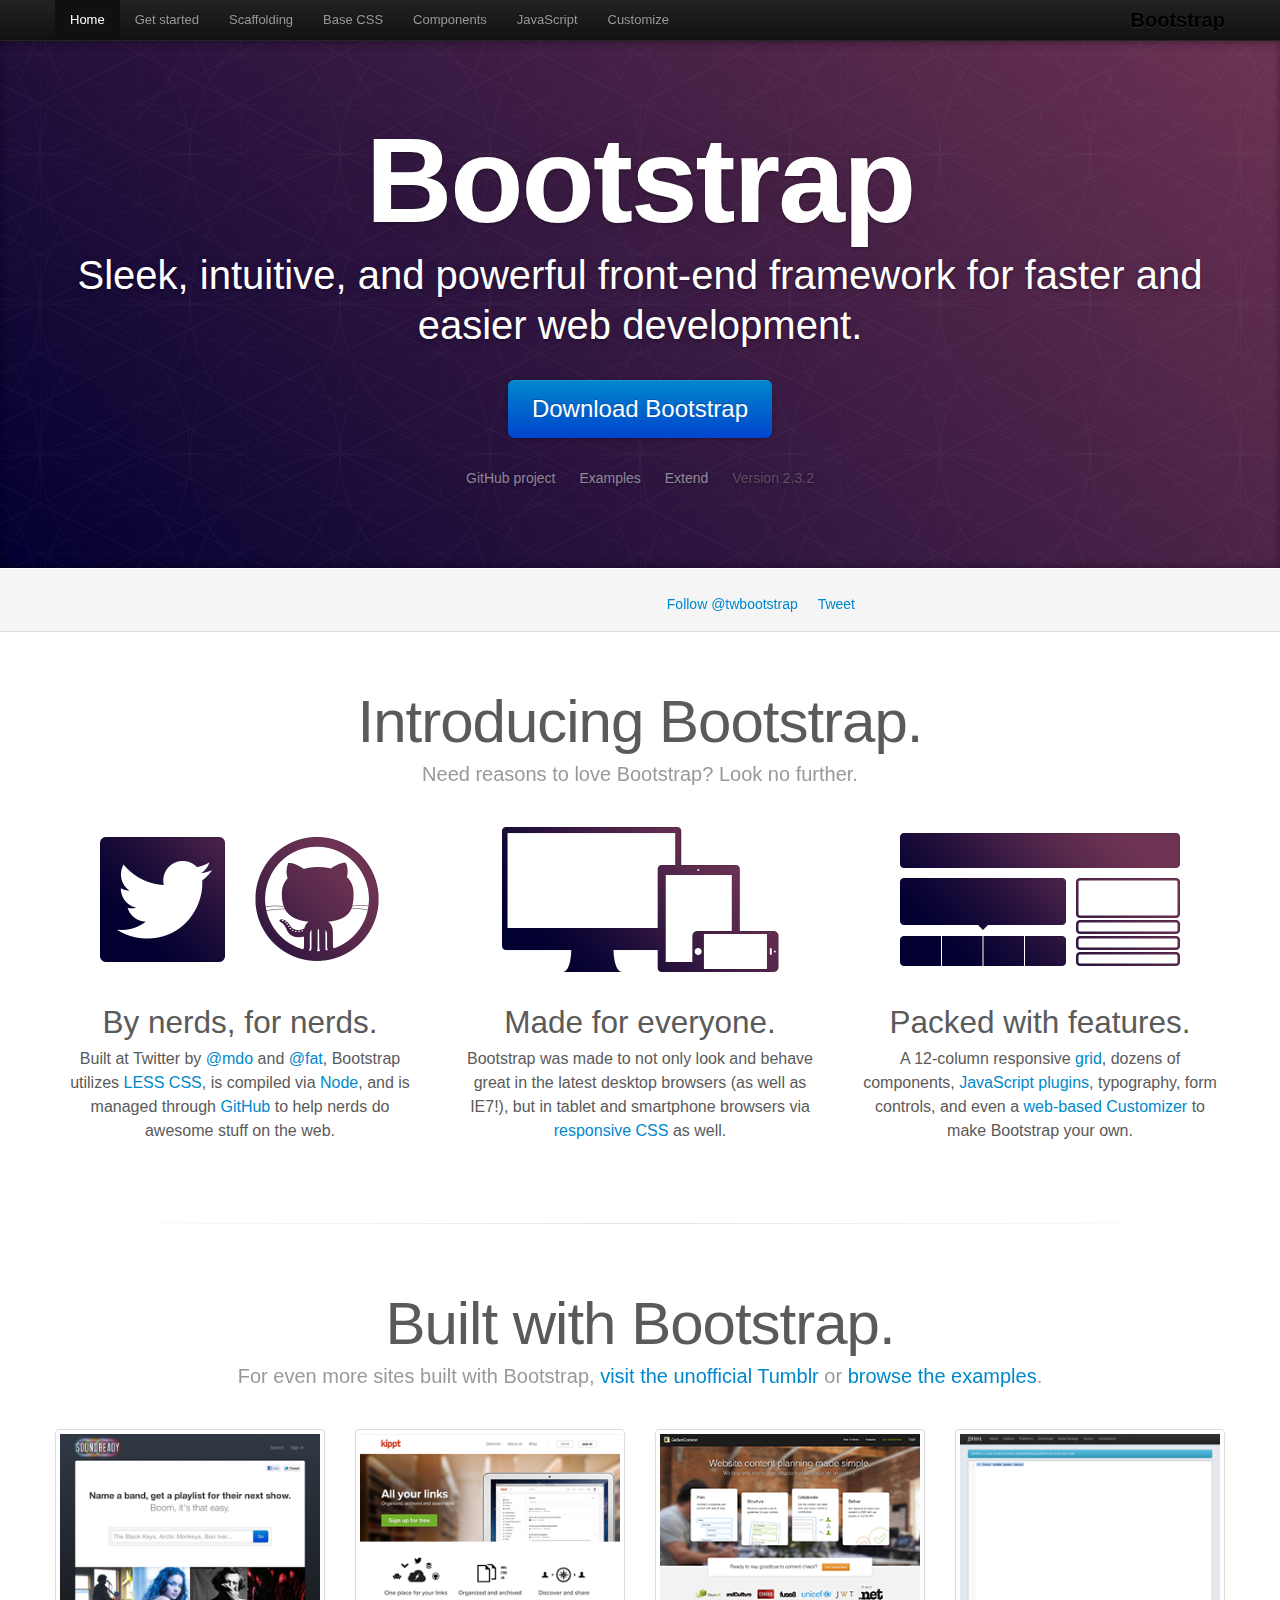
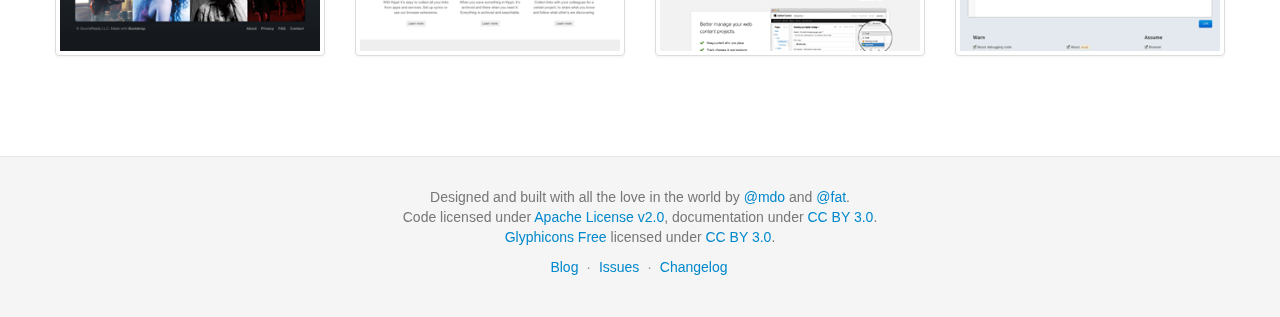
<file: bower_components/angular-timer/bower_components/bootstrap/docs/index.html>
<!DOCTYPE html>
<html lang="en">
  <head>
    <meta charset="utf-8">
    <title>Bootstrap</title>
    <meta name="viewport" content="width=device-width, initial-scale=1.0">
    <meta name="description" content="">
    <meta name="author" content="">

    <!-- Le styles -->
    <link href="assets/css/bootstrap.css" rel="stylesheet">
    <link href="assets/css/bootstrap-responsive.css" rel="stylesheet">
    <link href="assets/css/docs.css" rel="stylesheet">
    <link href="assets/js/google-code-prettify/prettify.css" rel="stylesheet">

    <!-- Le HTML5 shim, for IE6-8 support of HTML5 elements -->
    <!--[if lt IE 9]>
      <script src="assets/js/html5shiv.js"></script>
    <![endif]-->

    <!-- Le fav and touch icons -->
    <link rel="apple-touch-icon-precomposed" sizes="144x144" href="assets/ico/apple-touch-icon-144-precomposed.png">
    <link rel="apple-touch-icon-precomposed" sizes="114x114" href="assets/ico/apple-touch-icon-114-precomposed.png">
      <link rel="apple-touch-icon-precomposed" sizes="72x72" href="assets/ico/apple-touch-icon-72-precomposed.png">
                    <link rel="apple-touch-icon-precomposed" href="assets/ico/apple-touch-icon-57-precomposed.png">
                                   <link rel="shortcut icon" href="assets/ico/favicon.png">

    <script type="text/javascript">
      var _gaq = _gaq || [];
      _gaq.push(['_setAccount', 'UA-146052-10']);
      _gaq.push(['_trackPageview']);
      (function() {
        var ga = document.createElement('script'); ga.type = 'text/javascript'; ga.async = true;
        ga.src = ('https:' == document.location.protocol ? 'https://ssl' : 'http://www') + '.google-analytics.com/ga.js';
        var s = document.getElementsByTagName('script')[0]; s.parentNode.insertBefore(ga, s);
      })();
    </script>
  </head>

  <body data-spy="scroll" data-target=".bs-docs-sidebar">

    <!-- Navbar
    ================================================== -->
    <div class="navbar navbar-inverse navbar-fixed-top">
      <div class="navbar-inner">
        <div class="container">
          <button type="button" class="btn btn-navbar" data-toggle="collapse" data-target=".nav-collapse">
            <span class="icon-bar"></span>
            <span class="icon-bar"></span>
            <span class="icon-bar"></span>
          </button>
          <a class="brand" href="./index.html">Bootstrap</a>
          <div class="nav-collapse collapse">
            <ul class="nav">
              <li class="active">
                <a href="./index.html">Home</a>
              </li>
              <li class="">
                <a href="./getting-started.html">Get started</a>
              </li>
              <li class="">
                <a href="./scaffolding.html">Scaffolding</a>
              </li>
              <li class="">
                <a href="./base-css.html">Base CSS</a>
              </li>
              <li class="">
                <a href="./components.html">Components</a>
              </li>
              <li class="">
                <a href="./javascript.html">JavaScript</a>
              </li>
              <li class="">
                <a href="./customize.html">Customize</a>
              </li>
            </ul>
          </div>
        </div>
      </div>
    </div>

<div class="jumbotron masthead">
  <div class="container">
    <h1>Bootstrap</h1>
    <p>Sleek, intuitive, and powerful front-end framework for faster and easier web development.</p>
    <p>
      <a href="assets/bootstrap.zip" class="btn btn-primary btn-large" onclick="_gaq.push(['_trackEvent', 'Jumbotron actions', 'Download', 'Download 2.3.2']);">Download Bootstrap</a>
    </p>
    <ul class="masthead-links">
      <li>
        <a href="http://github.com/twitter/bootstrap" onclick="_gaq.push(['_trackEvent', 'Jumbotron actions', 'Jumbotron links', 'GitHub project']);">GitHub project</a>
      </li>
      <li>
        <a href="./getting-started.html#examples" onclick="_gaq.push(['_trackEvent', 'Jumbotron actions', 'Jumbotron links', 'Examples']);">Examples</a>
      </li>
      <li>
        <a href="./extend.html" onclick="_gaq.push(['_trackEvent', 'Jumbotron actions', 'Jumbotron links', 'Extend']);">Extend</a>
      </li>
      <li>
        Version 2.3.2
      </li>
    </ul>
  </div>
</div>

<div class="bs-docs-social">
  <div class="container">
    <ul class="bs-docs-social-buttons">
      <li>
        <iframe class="github-btn" src="http://ghbtns.com/github-btn.html?user=twbs&repo=bootstrap&type=watch&count=true" allowtransparency="true" frameborder="0" scrolling="0" width="100px" height="20px"></iframe>
      </li>
      <li>
        <iframe class="github-btn" src="http://ghbtns.com/github-btn.html?user=twbs&repo=bootstrap&type=fork&count=true" allowtransparency="true" frameborder="0" scrolling="0" width="102px" height="20px"></iframe>
      </li>
      <li class="follow-btn">
        <a href="https://twitter.com/twbootstrap" class="twitter-follow-button" data-link-color="#0069D6" data-show-count="true">Follow @twbootstrap</a>
      </li>
      <li class="tweet-btn">
        <a href="https://twitter.com/share" class="twitter-share-button" data-url="http://twbs.github.com/bootstrap/" data-count="horizontal" data-via="twbootstrap" data-related="mdo:Creator of Twitter Bootstrap">Tweet</a>
      </li>
    </ul>
  </div>
</div>

<div class="container">

  <div class="marketing">

    <h1>Introducing Bootstrap.</h1>
    <p class="marketing-byline">Need reasons to love Bootstrap? Look no further.</p>

    <div class="row-fluid">
      <div class="span4">
        <img class="marketing-img" src="assets/img/bs-docs-twitter-github.png">
        <h2>By nerds, for nerds.</h2>
        <p>Built at Twitter by <a href="http://twitter.com/mdo">@mdo</a> and <a href="http://twitter.com/fat">@fat</a>, Bootstrap utilizes <a href="http://lesscss.org">LESS CSS</a>, is compiled via <a href="http://nodejs.org">Node</a>, and is managed through <a href="http://github.com">GitHub</a> to help nerds do awesome stuff on the web.</p>
      </div>
      <div class="span4">
        <img class="marketing-img" src="assets/img/bs-docs-responsive-illustrations.png">
        <h2>Made for everyone.</h2>
        <p>Bootstrap was made to not only look and behave great in the latest desktop browsers (as well as IE7!), but in tablet and smartphone browsers via <a href="./scaffolding.html#responsive">responsive CSS</a> as well.</p>
      </div>
      <div class="span4">
        <img class="marketing-img" src="assets/img/bs-docs-bootstrap-features.png">
        <h2>Packed with features.</h2>
        <p>A 12-column responsive <a href="./scaffolding.html#gridSystem">grid</a>, dozens of components, <a href="./javascript.html">JavaScript plugins</a>, typography, form controls, and even a <a href="./customize.html">web-based Customizer</a> to make Bootstrap your own.</p>
      </div>
    </div>

    <hr class="soften">

    <h1>Built with Bootstrap.</h1>
    <p class="marketing-byline">For even more sites built with Bootstrap, <a href="http://builtwithbootstrap.tumblr.com/" target="_blank">visit the unofficial Tumblr</a> or <a href="./getting-started.html#examples">browse the examples</a>.</p>
    <div class="row-fluid">
      <ul class="thumbnails example-sites">
        <li class="span3">
          <a class="thumbnail" href="http://soundready.fm/" target="_blank">
            <img src="assets/img/example-sites/soundready.png" alt="SoundReady.fm">
          </a>
        </li>
        <li class="span3">
          <a class="thumbnail" href="http://kippt.com/" target="_blank">
            <img src="assets/img/example-sites/kippt.png" alt="Kippt">
          </a>
        </li>
        <li class="span3">
          <a class="thumbnail" href="http://www.gathercontent.com/" target="_blank">
            <img src="assets/img/example-sites/gathercontent.png" alt="Gather Content">
          </a>
        </li>
        <li class="span3">
          <a class="thumbnail" href="http://www.jshint.com/" target="_blank">
            <img src="assets/img/example-sites/jshint.png" alt="JS Hint">
          </a>
        </li>
      </ul>
     </div>

  </div>

</div>



    <!-- Footer
    ================================================== -->
    <footer class="footer">
      <div class="container">
        <p>Designed and built with all the love in the world by <a href="http://twitter.com/mdo" target="_blank">@mdo</a> and <a href="http://twitter.com/fat" target="_blank">@fat</a>.</p>
        <p>Code licensed under <a href="http://www.apache.org/licenses/LICENSE-2.0" target="_blank">Apache License v2.0</a>, documentation under <a href="http://creativecommons.org/licenses/by/3.0/">CC BY 3.0</a>.</p>
        <p><a href="http://glyphicons.com">Glyphicons Free</a> licensed under <a href="http://creativecommons.org/licenses/by/3.0/">CC BY 3.0</a>.</p>
        <ul class="footer-links">
          <li><a href="http://blog.getbootstrap.com">Blog</a></li>
          <li class="muted">&middot;</li>
          <li><a href="https://github.com/twbs/bootstrap/issues?state=open">Issues</a></li>
          <li class="muted">&middot;</li>
          <li><a href="https://github.com/twbs/bootstrap/releases">Changelog</a></li>
        </ul>
      </div>
    </footer>



    <!-- Le javascript
    ================================================== -->
    <!-- Placed at the end of the document so the pages load faster -->
    <script type="text/javascript" src="http://platform.twitter.com/widgets.js"></script>
    <script src="assets/js/jquery.js"></script>
    <script src="assets/js/bootstrap-transition.js"></script>
    <script src="assets/js/bootstrap-alert.js"></script>
    <script src="assets/js/bootstrap-modal.js"></script>
    <script src="assets/js/bootstrap-dropdown.js"></script>
    <script src="assets/js/bootstrap-scrollspy.js"></script>
    <script src="assets/js/bootstrap-tab.js"></script>
    <script src="assets/js/bootstrap-tooltip.js"></script>
    <script src="assets/js/bootstrap-popover.js"></script>
    <script src="assets/js/bootstrap-button.js"></script>
    <script src="assets/js/bootstrap-collapse.js"></script>
    <script src="assets/js/bootstrap-carousel.js"></script>
    <script src="assets/js/bootstrap-typeahead.js"></script>
    <script src="assets/js/bootstrap-affix.js"></script>

    <script src="assets/js/holder/holder.js"></script>
    <script src="assets/js/google-code-prettify/prettify.js"></script>

    <script src="assets/js/application.js"></script>


    <!-- Analytics
    ================================================== -->
    <script>
      var _gauges = _gauges || [];
      (function() {
        var t   = document.createElement('script');
        t.type  = 'text/javascript';
        t.async = true;
        t.id    = 'gauges-tracker';
        t.setAttribute('data-site-id', '4f0dc9fef5a1f55508000013');
        t.src = '//secure.gaug.es/track.js';
        var s = document.getElementsByTagName('script')[0];
        s.parentNode.insertBefore(t, s);
      })();
    </script>

  </body>
</html>
</file>
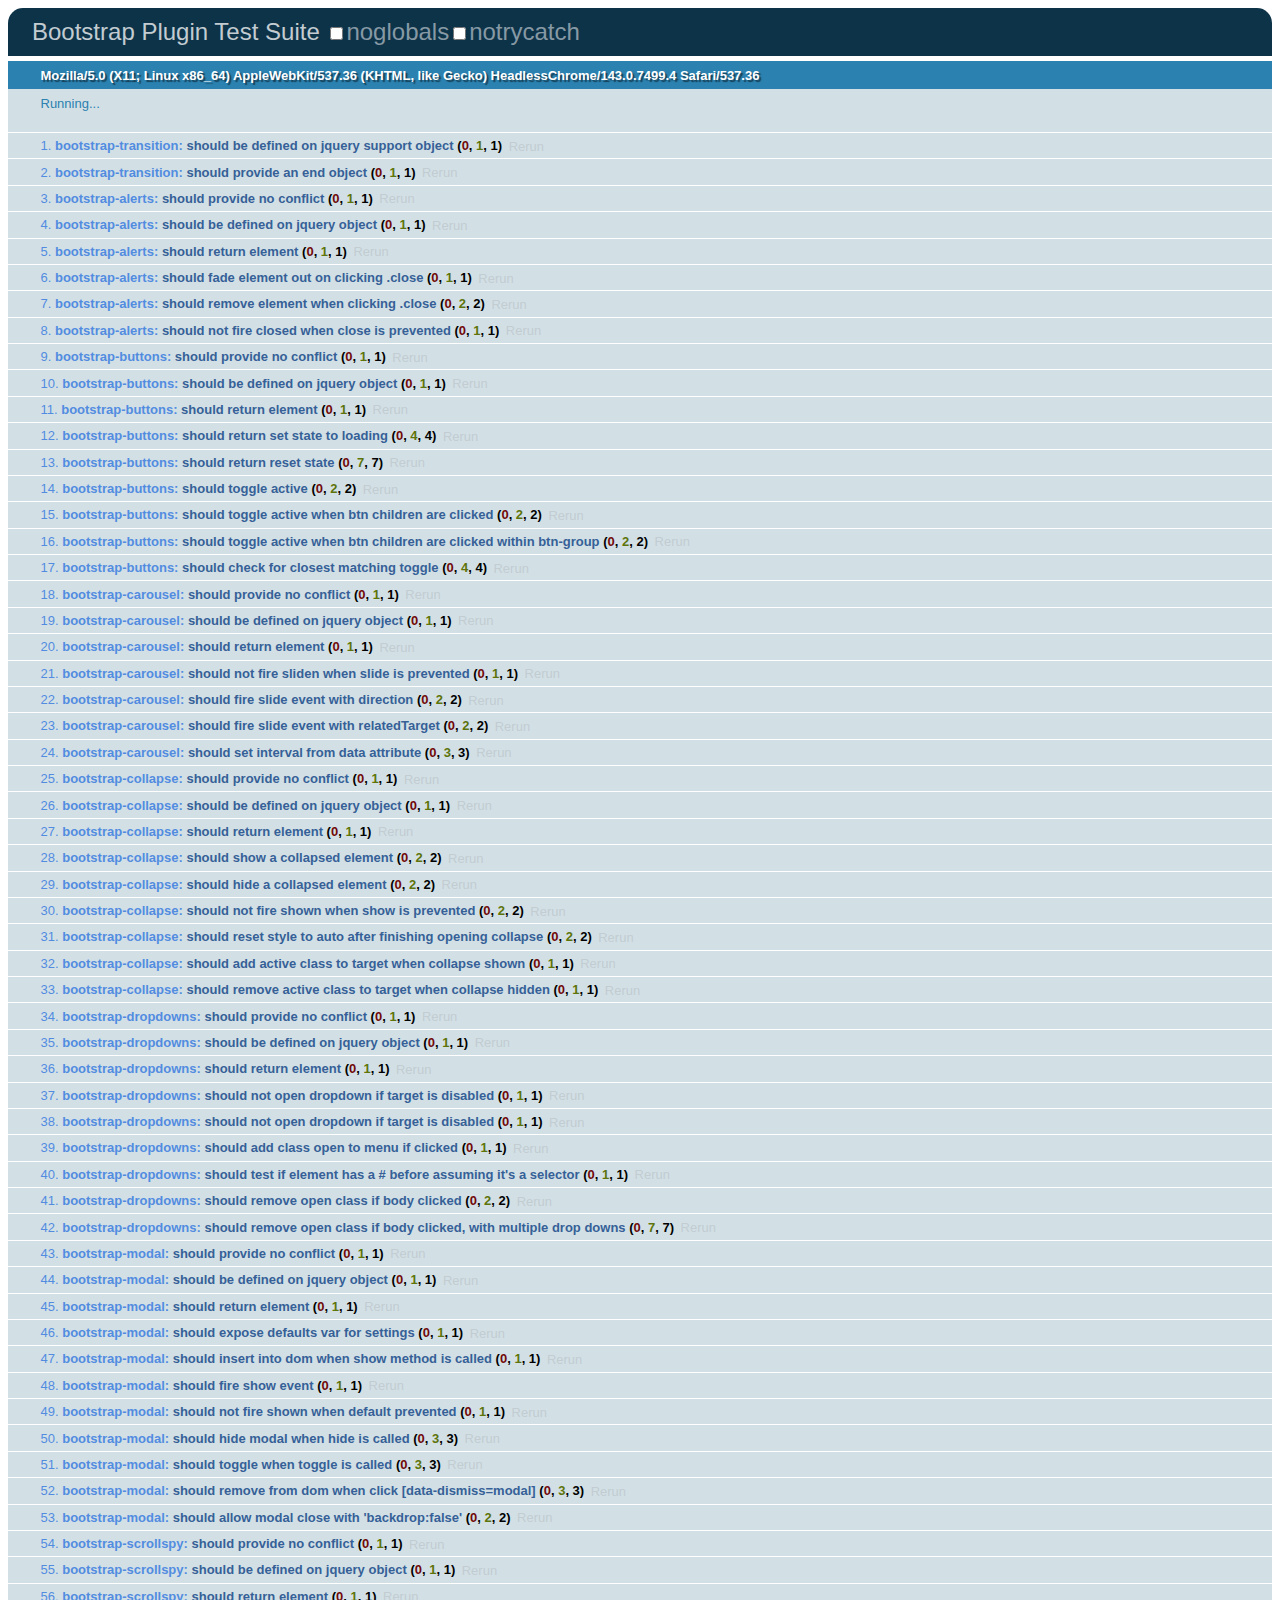
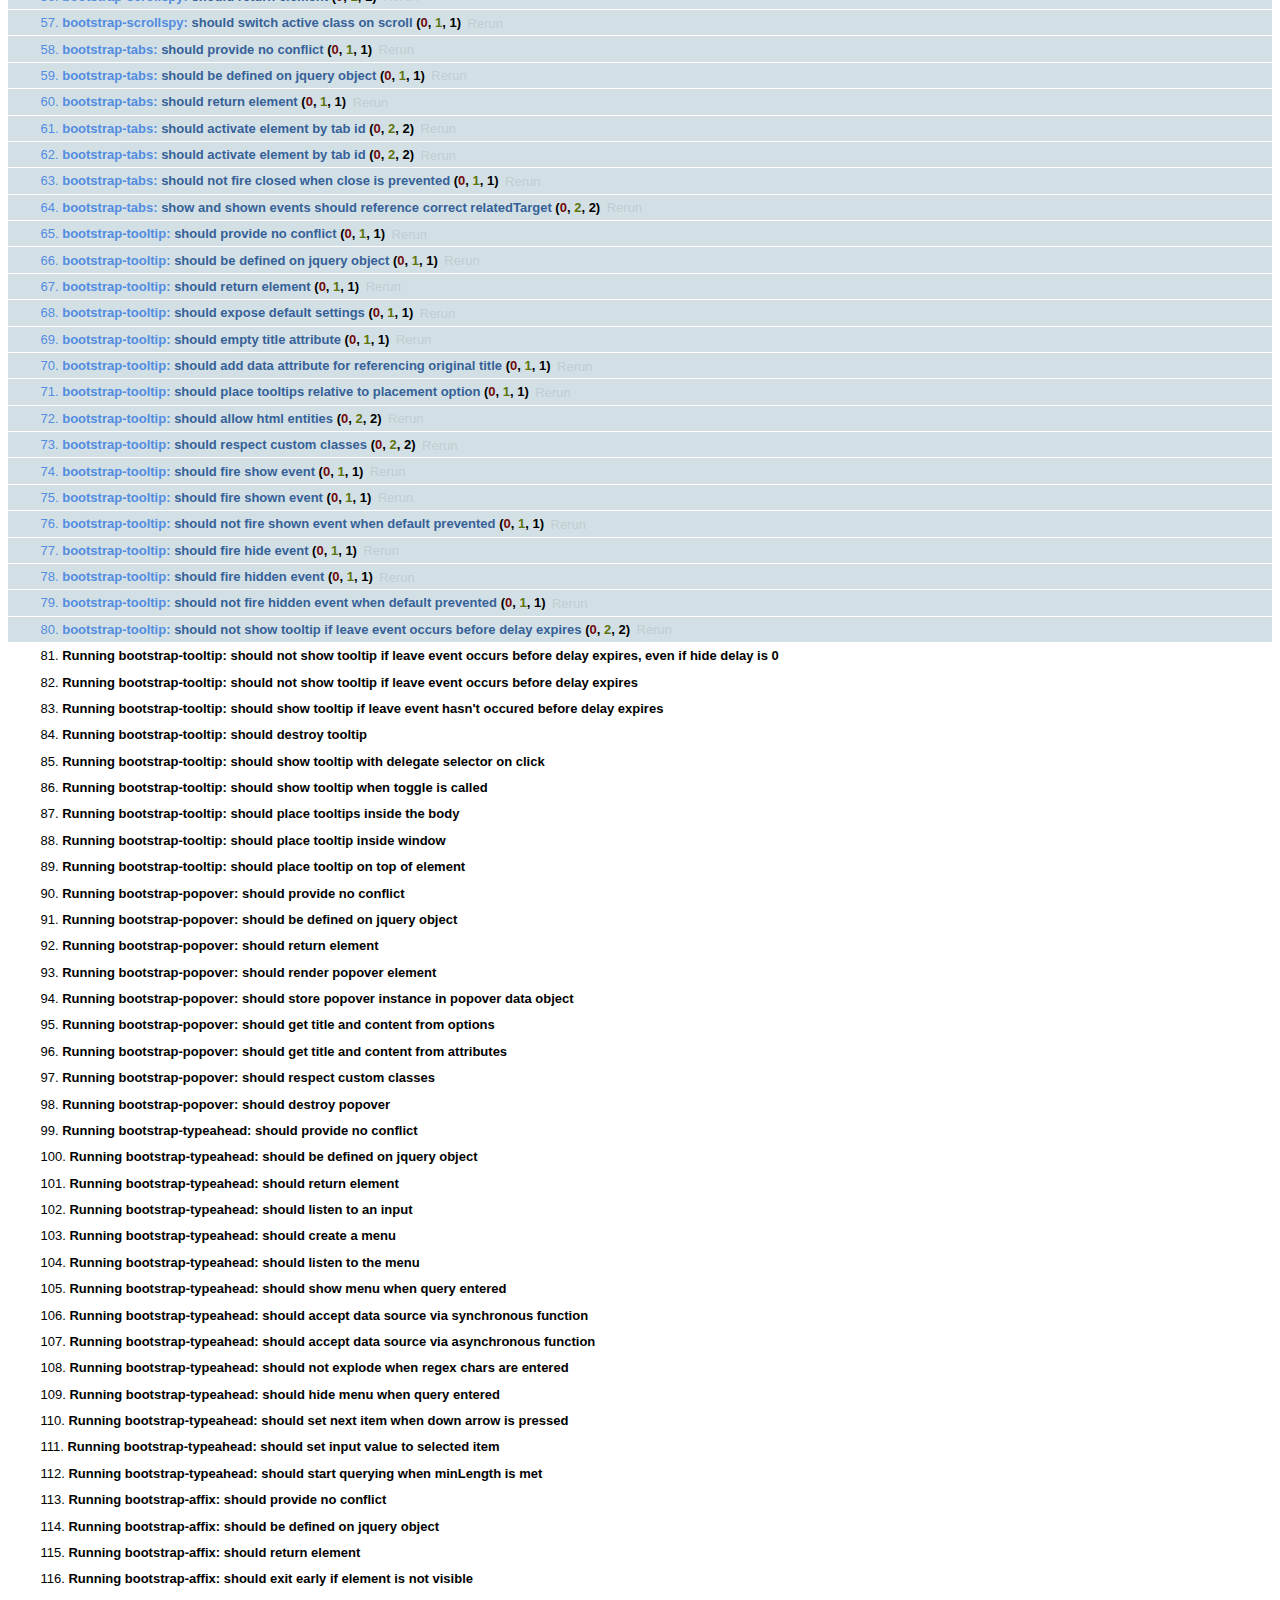
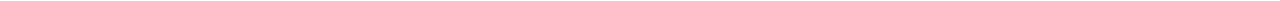
<file: bower_components/angular-timer/bower_components/bootstrap/js/tests/index.html>
<!DOCTYPE HTML>
<html>
<head>
  <title>Bootstrap Plugin Test Suite</title>

  <!-- jquery -->
  <!--<script src="http://code.jquery.com/jquery-1.7.min.js"></script>-->
  <script src="vendor/jquery.js"></script>

  <!-- qunit -->
  <link rel="stylesheet" href="vendor/qunit.css" type="text/css" media="screen" />
  <script src="vendor/qunit.js"></script>

  <!-- phantomjs logging script-->
  <script src="unit/bootstrap-phantom.js"></script>

  <!--  plugin sources -->
  <script src="../../js/bootstrap-transition.js"></script>
  <script src="../../js/bootstrap-alert.js"></script>
  <script src="../../js/bootstrap-button.js"></script>
  <script src="../../js/bootstrap-carousel.js"></script>
  <script src="../../js/bootstrap-collapse.js"></script>
  <script src="../../js/bootstrap-dropdown.js"></script>
  <script src="../../js/bootstrap-modal.js"></script>
  <script src="../../js/bootstrap-scrollspy.js"></script>
  <script src="../../js/bootstrap-tab.js"></script>
  <script src="../../js/bootstrap-tooltip.js"></script>
  <script src="../../js/bootstrap-popover.js"></script>
  <script src="../../js/bootstrap-typeahead.js"></script>
  <script src="../../js/bootstrap-affix.js"></script>

  <!-- unit tests -->
  <script src="unit/bootstrap-transition.js"></script>
  <script src="unit/bootstrap-alert.js"></script>
  <script src="unit/bootstrap-button.js"></script>
  <script src="unit/bootstrap-carousel.js"></script>
  <script src="unit/bootstrap-collapse.js"></script>
  <script src="unit/bootstrap-dropdown.js"></script>
  <script src="unit/bootstrap-modal.js"></script>
  <script src="unit/bootstrap-scrollspy.js"></script>
  <script src="unit/bootstrap-tab.js"></script>
  <script src="unit/bootstrap-tooltip.js"></script>
  <script src="unit/bootstrap-popover.js"></script>
  <script src="unit/bootstrap-typeahead.js"></script>
  <script src="unit/bootstrap-affix.js"></script>
</head>
<body>
  <div>
    <h1 id="qunit-header">Bootstrap Plugin Test Suite</h1>
    <h2 id="qunit-banner"></h2>
    <h2 id="qunit-userAgent"></h2>
    <ol id="qunit-tests"></ol>
    <div id="qunit-fixture"></div>
  </div>
</body>
</html>
</file>
<file: bower_components/angular-timer/bower_components/bootstrap/docs/assets/js/google-code-prettify/prettify.css>
.com { color: #93a1a1; }
.lit { color: #195f91; }
.pun, .opn, .clo { color: #93a1a1; }
.fun { color: #dc322f; }
.str, .atv { color: #D14; }
.kwd, .prettyprint .tag { color: #1e347b; }
.typ, .atn, .dec, .var { color: teal; }
.pln { color: #48484c; }

.prettyprint {
  padding: 8px;
  background-color: #f7f7f9;
  border: 1px solid #e1e1e8;
}
.prettyprint.linenums {
  -webkit-box-shadow: inset 40px 0 0 #fbfbfc, inset 41px 0 0 #ececf0;
     -moz-box-shadow: inset 40px 0 0 #fbfbfc, inset 41px 0 0 #ececf0;
          box-shadow: inset 40px 0 0 #fbfbfc, inset 41px 0 0 #ececf0;
}

/* Specify class=linenums on a pre to get line numbering */
ol.linenums {
  margin: 0 0 0 33px; /* IE indents via margin-left */
}
ol.linenums li {
  padding-left: 12px;
  color: #bebec5;
  line-height: 20px;
  text-shadow: 0 1px 0 #fff;
}
</file>
<file: bower_components/angular-timer/bower_components/bootstrap/docs/assets/css/docs.css>
/* Add additional stylesheets below
-------------------------------------------------- */
/*
  Bootstrap's documentation styles
  Special styles for presenting Bootstrap's documentation and examples
*/



/* Body and structure
-------------------------------------------------- */

body {
  position: relative;
  padding-top: 40px;
}

/* Code in headings */
h3 code {
  font-size: 14px;
  font-weight: normal;
}



/* Tweak navbar brand link to be super sleek
-------------------------------------------------- */

body > .navbar {
  font-size: 13px;
}

/* Change the docs' brand */
body > .navbar .brand {
  padding-right: 0;
  padding-left: 0;
  margin-left: 20px;
  float: right;
  font-weight: bold;
  color: #000;
  text-shadow: 0 1px 0 rgba(255,255,255,.1), 0 0 30px rgba(255,255,255,.125);
  -webkit-transition: all .2s linear;
     -moz-transition: all .2s linear;
          transition: all .2s linear;
}
body > .navbar .brand:hover {
  text-decoration: none;
  text-shadow: 0 1px 0 rgba(255,255,255,.1), 0 0 30px rgba(255,255,255,.4);
}


/* Sections
-------------------------------------------------- */

/* padding for in-page bookmarks and fixed navbar */
section {
  padding-top: 30px;
}
section > .page-header,
section > .lead {
  color: #5a5a5a;
}
section > ul li {
  margin-bottom: 5px;
}

/* Separators (hr) */
.bs-docs-separator {
  margin: 40px 0 39px;
}

/* Faded out hr */
hr.soften {
  height: 1px;
  margin: 70px 0;
  background-image: -webkit-linear-gradient(left, rgba(0,0,0,0), rgba(0,0,0,.1), rgba(0,0,0,0));
  background-image:    -moz-linear-gradient(left, rgba(0,0,0,0), rgba(0,0,0,.1), rgba(0,0,0,0));
  background-image:     -ms-linear-gradient(left, rgba(0,0,0,0), rgba(0,0,0,.1), rgba(0,0,0,0));
  background-image:      -o-linear-gradient(left, rgba(0,0,0,0), rgba(0,0,0,.1), rgba(0,0,0,0));
  border: 0;
}



/* Jumbotrons
-------------------------------------------------- */

/* Base class
------------------------- */
.jumbotron {
  position: relative;
  padding: 40px 0;
  color: #fff;
  text-align: center;
  text-shadow: 0 1px 3px rgba(0,0,0,.4), 0 0 30px rgba(0,0,0,.075);
  background: #020031; /* Old browsers */
  background: -moz-linear-gradient(45deg,  #020031 0%, #6d3353 100%); /* FF3.6+ */
  background: -webkit-gradient(linear, left bottom, right top, color-stop(0%,#020031), color-stop(100%,#6d3353)); /* Chrome,Safari4+ */
  background: -webkit-linear-gradient(45deg,  #020031 0%,#6d3353 100%); /* Chrome10+,Safari5.1+ */
  background: -o-linear-gradient(45deg,  #020031 0%,#6d3353 100%); /* Opera 11.10+ */
  background: -ms-linear-gradient(45deg,  #020031 0%,#6d3353 100%); /* IE10+ */
  background: linear-gradient(45deg,  #020031 0%,#6d3353 100%); /* W3C */
  filter: progid:DXImageTransform.Microsoft.gradient( startColorstr='#020031', endColorstr='#6d3353',GradientType=1 ); /* IE6-9 fallback on horizontal gradient */
  -webkit-box-shadow: inset 0 3px 7px rgba(0,0,0,.2), inset 0 -3px 7px rgba(0,0,0,.2);
     -moz-box-shadow: inset 0 3px 7px rgba(0,0,0,.2), inset 0 -3px 7px rgba(0,0,0,.2);
          box-shadow: inset 0 3px 7px rgba(0,0,0,.2), inset 0 -3px 7px rgba(0,0,0,.2);
}
.jumbotron h1 {
  font-size: 80px;
  font-weight: bold;
  letter-spacing: -1px;
  line-height: 1;
}
.jumbotron p {
  font-size: 24px;
  font-weight: 300;
  line-height: 1.25;
  margin-bottom: 30px;
}

/* Link styles (used on .masthead-links as well) */
.jumbotron a {
  color: #fff;
  color: rgba(255,255,255,.5);
  -webkit-transition: all .2s ease-in-out;
     -moz-transition: all .2s ease-in-out;
          transition: all .2s ease-in-out;
}
.jumbotron a:hover {
  color: #fff;
  text-shadow: 0 0 10px rgba(255,255,255,.25);
}

/* Download button */
.masthead .btn {
  padding: 19px 24px;
  font-size: 24px;
  font-weight: 200;
  color: #fff; /* redeclare to override the `.jumbotron a` */
  border: 0;
  -webkit-border-radius: 6px;
     -moz-border-radius: 6px;
          border-radius: 6px;
  -webkit-box-shadow: inset 0 1px 0 rgba(255,255,255,.1), 0 1px 5px rgba(0,0,0,.25);
     -moz-box-shadow: inset 0 1px 0 rgba(255,255,255,.1), 0 1px 5px rgba(0,0,0,.25);
          box-shadow: inset 0 1px 0 rgba(255,255,255,.1), 0 1px 5px rgba(0,0,0,.25);
  -webkit-transition: none;
     -moz-transition: none;
          transition: none;
}
.masthead .btn:hover {
  -webkit-box-shadow: inset 0 1px 0 rgba(255,255,255,.1), 0 1px 5px rgba(0,0,0,.25);
     -moz-box-shadow: inset 0 1px 0 rgba(255,255,255,.1), 0 1px 5px rgba(0,0,0,.25);
          box-shadow: inset 0 1px 0 rgba(255,255,255,.1), 0 1px 5px rgba(0,0,0,.25);
}
.masthead .btn:active {
  -webkit-box-shadow: inset 0 2px 4px rgba(0,0,0,.1), 0 1px 0 rgba(255,255,255,.1);
     -moz-box-shadow: inset 0 2px 4px rgba(0,0,0,.1), 0 1px 0 rgba(255,255,255,.1);
          box-shadow: inset 0 2px 4px rgba(0,0,0,.1), 0 1px 0 rgba(255,255,255,.1);
}


/* Pattern overlay
------------------------- */
.jumbotron .container {
  position: relative;
  z-index: 2;
}
.jumbotron:after {
  content: '';
  display: block;
  position: absolute;
  top: 0;
  right: 0;
  bottom: 0;
  left: 0;
  background: url(../img/bs-docs-masthead-pattern.png) repeat center center;
  opacity: .4;
}
@media
only screen and (-webkit-min-device-pixel-ratio: 2),
only screen and (   min--moz-device-pixel-ratio: 2),
only screen and (     -o-min-device-pixel-ratio: 2/1) {

  .jumbotron:after {
    background-size: 150px 150px;
  }

}

/* Masthead (docs home)
------------------------- */
.masthead {
  padding: 70px 0 80px;
  margin-bottom: 0;
  color: #fff;
}
.masthead h1 {
  font-size: 120px;
  line-height: 1;
  letter-spacing: -2px;
}
.masthead p {
  font-size: 40px;
  font-weight: 200;
  line-height: 1.25;
}

/* Textual links in masthead */
.masthead-links {
  margin: 0;
  list-style: none;
}
.masthead-links li {
  display: inline;
  padding: 0 10px;
  color: rgba(255,255,255,.25);
}

/* Social proof buttons from GitHub & Twitter */
.bs-docs-social {
  padding: 15px 0;
  text-align: center;
  background-color: #f5f5f5;
  border-top: 1px solid #fff;
  border-bottom: 1px solid #ddd;
}

/* Quick links on Home */
.bs-docs-social-buttons {
  margin-left: 0;
  margin-bottom: 0;
  padding-left: 0;
  list-style: none;
}
.bs-docs-social-buttons li {
  display: inline-block;
  padding: 5px 8px;
  line-height: 1;
  *display: inline;
  *zoom: 1;
}

/* Subhead (other pages)
------------------------- */
.subhead {
  text-align: left;
  border-bottom: 1px solid #ddd;
}
.subhead h1 {
  font-size: 60px;
}
.subhead p {
  margin-bottom: 20px;
}
.subhead .navbar {
  display: none;
}



/* Marketing section of Overview
-------------------------------------------------- */

.marketing {
  text-align: center;
  color: #5a5a5a;
}
.marketing h1 {
  margin: 60px 0 10px;
  font-size: 60px;
  font-weight: 200;
  line-height: 1;
  letter-spacing: -1px;
}
.marketing h2 {
  font-weight: 200;
  margin-bottom: 5px;
}
.marketing p {
  font-size: 16px;
  line-height: 1.5;
}
.marketing .marketing-byline {
  margin-bottom: 40px;
  font-size: 20px;
  font-weight: 300;
  line-height: 1.25;
  color: #999;
}
.marketing-img {
  display: block;
  margin: 0 auto 30px;
  max-height: 145px;
}



/* Footer
-------------------------------------------------- */

.footer {
  text-align: center;
  padding: 30px 0;
  margin-top: 70px;
  border-top: 1px solid #e5e5e5;
  background-color: #f5f5f5;
}
.footer p {
  margin-bottom: 0;
  color: #777;
}
.footer-links {
  margin: 10px 0;
}
.footer-links li {
  display: inline;
  padding: 0 2px;
}
.footer-links li:first-child {
  padding-left: 0;
}



/* Special grid styles
-------------------------------------------------- */

.show-grid {
  margin-top: 10px;
  margin-bottom: 20px;
}
.show-grid [class*="span"] {
  background-color: #eee;
  text-align: center;
  -webkit-border-radius: 3px;
     -moz-border-radius: 3px;
          border-radius: 3px;
  min-height: 40px;
  line-height: 40px;
}
.show-grid [class*="span"]:hover {
  background-color: #ddd;
}
.show-grid .show-grid {
  margin-top: 0;
  margin-bottom: 0;
}
.show-grid .show-grid [class*="span"] {
  margin-top: 5px;
}
.show-grid [class*="span"] [class*="span"] {
  background-color: #ccc;
}
.show-grid [class*="span"] [class*="span"] [class*="span"] {
  background-color: #999;
}



/* Mini layout previews
-------------------------------------------------- */
.mini-layout {
  border: 1px solid #ddd;
  -webkit-border-radius: 6px;
     -moz-border-radius: 6px;
          border-radius: 6px;
  -webkit-box-shadow: 0 1px 2px rgba(0,0,0,.075);
     -moz-box-shadow: 0 1px 2px rgba(0,0,0,.075);
          box-shadow: 0 1px 2px rgba(0,0,0,.075);
}
.mini-layout,
.mini-layout .mini-layout-body,
.mini-layout.fluid .mini-layout-sidebar {
  height: 300px;
}
.mini-layout {
  margin-bottom: 20px;
  padding: 9px;
}
.mini-layout div {
  -webkit-border-radius: 3px;
     -moz-border-radius: 3px;
          border-radius: 3px;
}
.mini-layout .mini-layout-body {
  background-color: #dceaf4;
  margin: 0 auto;
  width: 70%;
}
.mini-layout.fluid .mini-layout-sidebar,
.mini-layout.fluid .mini-layout-header,
.mini-layout.fluid .mini-layout-body {
  float: left;
}
.mini-layout.fluid .mini-layout-sidebar {
  background-color: #bbd8e9;
  width: 20%;
}
.mini-layout.fluid .mini-layout-body {
  width: 77.5%;
  margin-left: 2.5%;
}



/* Download page
-------------------------------------------------- */

.download .page-header {
  margin-top: 36px;
}
.page-header .toggle-all {
  margin-top: 5px;
}

/* Space out h3s when following a section */
.download h3 {
  margin-bottom: 5px;
}
.download-builder input + h3,
.download-builder .checkbox + h3 {
  margin-top: 9px;
}

/* Fields for variables */
.download-builder input[type=text] {
  margin-bottom: 9px;
  font-family: Menlo, Monaco, "Courier New", monospace;
  font-size: 12px;
  color: #d14;
}
.download-builder input[type=text]:focus {
  background-color: #fff;
}

/* Custom, larger checkbox labels */
.download .checkbox {
  padding: 6px 10px 6px 25px;
  font-size: 13px;
  line-height: 18px;
  color: #555;
  background-color: #f9f9f9;
  -webkit-border-radius: 3px;
     -moz-border-radius: 3px;
          border-radius: 3px;
  cursor: pointer;
}
.download .checkbox:hover {
  color: #333;
  background-color: #f5f5f5;
}
.download .checkbox small {
  font-size: 12px;
  color: #777;
}

/* Variables section */
#variables label {
  margin-bottom: 0;
}

/* Giant download button */
.download-btn {
  margin: 36px 0 108px;
}
#download p,
#download h4 {
  max-width: 50%;
  margin: 0 auto;
  color: #999;
  text-align: center;
}
#download h4 {
  margin-bottom: 0;
}
#download p {
  margin-bottom: 18px;
}
.download-btn .btn {
  display: block;
  width: auto;
  padding: 19px 24px;
  margin-bottom: 27px;
  font-size: 30px;
  line-height: 1;
  text-align: center;
  -webkit-border-radius: 6px;
     -moz-border-radius: 6px;
          border-radius: 6px;
}



/* Misc
-------------------------------------------------- */

/* Make tables spaced out a bit more */
h2 + table,
h3 + table,
h4 + table,
h2 + .row {
  margin-top: 5px;
}

/* Example sites showcase */
.example-sites {
  xmargin-left: 20px;
}
.example-sites img {
  max-width: 100%;
  margin: 0 auto;
}

.scrollspy-example {
  height: 200px;
  overflow: auto;
  position: relative;
}


/* Fake the :focus state to demo it */
.focused {
  border-color: rgba(82,168,236,.8);
  -webkit-box-shadow: inset 0 1px 3px rgba(0,0,0,.1), 0 0 8px rgba(82,168,236,.6);
     -moz-box-shadow: inset 0 1px 3px rgba(0,0,0,.1), 0 0 8px rgba(82,168,236,.6);
          box-shadow: inset 0 1px 3px rgba(0,0,0,.1), 0 0 8px rgba(82,168,236,.6);
  outline: 0;
}

/* For input sizes, make them display block */
.docs-input-sizes select,
.docs-input-sizes input[type=text] {
  display: block;
  margin-bottom: 9px;
}

/* Icons
------------------------- */
.the-icons {
  margin-left: 0;
  list-style: none;
}
.the-icons li {
  float: left;
  width: 25%;
  line-height: 25px;
}
.the-icons i:hover {
  background-color: rgba(255,0,0,.25);
}

/* Example page
------------------------- */
.bootstrap-examples h4 {
  margin: 10px 0 5px;
}
.bootstrap-examples p {
  font-size: 13px;
  line-height: 18px;
}
.bootstrap-examples .thumbnail {
  margin-bottom: 9px;
  background-color: #fff;
}



/* Bootstrap code examples
-------------------------------------------------- */

/* Base class */
.bs-docs-example {
  position: relative;
  margin: 15px 0;
  padding: 39px 19px 14px;
  *padding-top: 19px;
  background-color: #fff;
  border: 1px solid #ddd;
  -webkit-border-radius: 4px;
     -moz-border-radius: 4px;
          border-radius: 4px;
}

/* Echo out a label for the example */
.bs-docs-example:after {
  content: "Example";
  position: absolute;
  top: -1px;
  left: -1px;
  padding: 3px 7px;
  font-size: 12px;
  font-weight: bold;
  background-color: #f5f5f5;
  border: 1px solid #ddd;
  color: #9da0a4;
  -webkit-border-radius: 4px 0 4px 0;
     -moz-border-radius: 4px 0 4px 0;
          border-radius: 4px 0 4px 0;
}

/* Remove spacing between an example and it's code */
.bs-docs-example + .prettyprint {
  margin-top: -20px;
  padding-top: 15px;
}

/* Tweak examples
------------------------- */
.bs-docs-example > p:last-child {
  margin-bottom: 0;
}
.bs-docs-example .table,
.bs-docs-example .progress,
.bs-docs-example .well,
.bs-docs-example .alert,
.bs-docs-example .hero-unit,
.bs-docs-example .pagination,
.bs-docs-example .navbar,
.bs-docs-example > .nav,
.bs-docs-example blockquote {
  margin-bottom: 5px;
}
.bs-docs-example .pagination {
  margin-top: 0;
}
.bs-navbar-top-example,
.bs-navbar-bottom-example {
  z-index: 1;
  padding: 0;
  height: 90px;
  overflow: hidden; /* cut the drop shadows off */
}
.bs-navbar-top-example .navbar-fixed-top,
.bs-navbar-bottom-example .navbar-fixed-bottom {
  margin-left: 0;
  margin-right: 0;
}
.bs-navbar-top-example {
  -webkit-border-radius: 0 0 4px 4px;
     -moz-border-radius: 0 0 4px 4px;
          border-radius: 0 0 4px 4px;
}
.bs-navbar-top-example:after {
  top: auto;
  bottom: -1px;
  -webkit-border-radius: 0 4px 0 4px;
     -moz-border-radius: 0 4px 0 4px;
          border-radius: 0 4px 0 4px;
}
.bs-navbar-bottom-example {
  -webkit-border-radius: 4px 4px 0 0;
     -moz-border-radius: 4px 4px 0 0;
          border-radius: 4px 4px 0 0;
}
.bs-navbar-bottom-example .navbar {
  margin-bottom: 0;
}
form.bs-docs-example {
  padding-bottom: 19px;
}

/* Images */
.bs-docs-example-images img {
  margin: 10px;
  display: inline-block;
}

/* Tooltips */
.bs-docs-tooltip-examples {
  text-align: center;
  margin: 0 0 10px;
  list-style: none;
}
.bs-docs-tooltip-examples li {
  display: inline;
  padding: 0 10px;
}

/* Popovers */
.bs-docs-example-popover {
  padding-bottom: 24px;
  background-color: #f9f9f9;
}
.bs-docs-example-popover .popover {
  position: relative;
  display: block;
  float: left;
  width: 260px;
  margin: 20px;
}

/* Dropdowns */
.bs-docs-example-submenus {
  min-height: 180px;
}
.bs-docs-example-submenus > .pull-left + .pull-left {
  margin-left: 20px;
}
.bs-docs-example-submenus .dropup > .dropdown-menu,
.bs-docs-example-submenus .dropdown > .dropdown-menu {
  display: block;
  position: static;
  margin-bottom: 5px;
  *width: 180px;
}



/* Responsive docs
-------------------------------------------------- */

/* Utility classes table
------------------------- */
.responsive-utilities th small {
  display: block;
  font-weight: normal;
  color: #999;
}
.responsive-utilities tbody th {
  font-weight: normal;
}
.responsive-utilities td {
  text-align: center;
}
.responsive-utilities td.is-visible {
  color: #468847;
  background-color: #dff0d8 !important;
}
.responsive-utilities td.is-hidden {
  color: #ccc;
  background-color: #f9f9f9 !important;
}

/* Responsive tests
------------------------- */
.responsive-utilities-test {
  margin-top: 5px;
  margin-left: 0;
  list-style: none;
  overflow: hidden; /* clear floats */
}
.responsive-utilities-test li {
  position: relative;
  float: left;
  width: 25%;
  height: 43px;
  font-size: 14px;
  font-weight: bold;
  line-height: 43px;
  color: #999;
  text-align: center;
  border: 1px solid #ddd;
  -webkit-border-radius: 4px;
     -moz-border-radius: 4px;
          border-radius: 4px;
}
.responsive-utilities-test li + li {
  margin-left: 10px;
}
.responsive-utilities-test span {
  position: absolute;
  top:    -1px;
  left:   -1px;
  right:  -1px;
  bottom: -1px;
  -webkit-border-radius: 4px;
     -moz-border-radius: 4px;
          border-radius: 4px;
}
.responsive-utilities-test span {
  color: #468847;
  background-color: #dff0d8;
  border: 1px solid #d6e9c6;
}



/* Sidenav for Docs
-------------------------------------------------- */

.bs-docs-sidenav {
  width: 228px;
  margin: 30px 0 0;
  padding: 0;
  background-color: #fff;
  -webkit-border-radius: 6px;
     -moz-border-radius: 6px;
          border-radius: 6px;
  -webkit-box-shadow: 0 1px 4px rgba(0,0,0,.065);
     -moz-box-shadow: 0 1px 4px rgba(0,0,0,.065);
          box-shadow: 0 1px 4px rgba(0,0,0,.065);
}
.bs-docs-sidenav > li > a {
  display: block;
  width: 190px \9;
  margin: 0 0 -1px;
  padding: 8px 14px;
  border: 1px solid #e5e5e5;
}
.bs-docs-sidenav > li:first-child > a {
  -webkit-border-radius: 6px 6px 0 0;
     -moz-border-radius: 6px 6px 0 0;
          border-radius: 6px 6px 0 0;
}
.bs-docs-sidenav > li:last-child > a {
  -webkit-border-radius: 0 0 6px 6px;
     -moz-border-radius: 0 0 6px 6px;
          border-radius: 0 0 6px 6px;
}
.bs-docs-sidenav > .active > a {
  position: relative;
  z-index: 2;
  padding: 9px 15px;
  border: 0;
  text-shadow: 0 1px 0 rgba(0,0,0,.15);
  -webkit-box-shadow: inset 1px 0 0 rgba(0,0,0,.1), inset -1px 0 0 rgba(0,0,0,.1);
     -moz-box-shadow: inset 1px 0 0 rgba(0,0,0,.1), inset -1px 0 0 rgba(0,0,0,.1);
          box-shadow: inset 1px 0 0 rgba(0,0,0,.1), inset -1px 0 0 rgba(0,0,0,.1);
}
/* Chevrons */
.bs-docs-sidenav .icon-chevron-right {
  float: right;
  margin-top: 2px;
  margin-right: -6px;
  opacity: .25;
}
.bs-docs-sidenav > li > a:hover {
  background-color: #f5f5f5;
}
.bs-docs-sidenav a:hover .icon-chevron-right {
  opacity: .5;
}
.bs-docs-sidenav .active .icon-chevron-right,
.bs-docs-sidenav .active a:hover .icon-chevron-right {
  background-image: url(../img/glyphicons-halflings-white.png);
  opacity: 1;
}
.bs-docs-sidenav.affix {
  top: 40px;
}
.bs-docs-sidenav.affix-bottom {
  position: absolute;
  top: auto;
  bottom: 270px;
}




/* Responsive
-------------------------------------------------- */

/* Desktop large
------------------------- */
@media (min-width: 1200px) {
  .bs-docs-container {
    max-width: 970px;
  }
  .bs-docs-sidenav {
    width: 258px;
  }
  .bs-docs-sidenav > li > a {
    width: 230px \9; /* Override the previous IE8-9 hack */
  }
}

/* Desktop
------------------------- */
@media (max-width: 980px) {
  /* Unfloat brand */
  body > .navbar-fixed-top .brand {
    float: left;
    margin-left: 0;
    padding-left: 10px;
    padding-right: 10px;
  }

  /* Inline-block quick links for more spacing */
  .quick-links li {
    display: inline-block;
    margin: 5px;
  }

  /* When affixed, space properly */
  .bs-docs-sidenav {
    top: 0;
    width: 218px;
    margin-top: 30px;
    margin-right: 0;
  }
}

/* Tablet to desktop
------------------------- */
@media (min-width: 768px) and (max-width: 979px) {
  /* Remove any padding from the body */
  body {
    padding-top: 0;
  }
  /* Widen masthead and social buttons to fill body padding */
  .jumbotron {
    margin-top: -20px; /* Offset bottom margin on .navbar */
  }
  /* Adjust sidenav width */
  .bs-docs-sidenav {
    width: 166px;
    margin-top: 20px;
  }
  .bs-docs-sidenav.affix {
    top: 0;
  }
}

/* Tablet
------------------------- */
@media (max-width: 767px) {
  /* Remove any padding from the body */
  body {
    padding-top: 0;
  }

  /* Widen masthead and social buttons to fill body padding */
  .jumbotron {
    padding: 40px 20px;
    margin-top:   -20px; /* Offset bottom margin on .navbar */
    margin-right: -20px;
    margin-left:  -20px;
  }
  .masthead h1 {
    font-size: 90px;
  }
  .masthead p,
  .masthead .btn {
    font-size: 24px;
  }
  .marketing .span4 {
    margin-bottom: 40px;
  }
  .bs-docs-social {
    margin: 0 -20px;
  }

  /* Space out the show-grid examples */
  .show-grid [class*="span"] {
    margin-bottom: 5px;
  }

  /* Sidenav */
  .bs-docs-sidenav {
    width: auto;
    margin-bottom: 20px;
  }
  .bs-docs-sidenav.affix {
    position: static;
    width: auto;
    top: 0;
  }

  /* Unfloat the back to top link in footer */
  .footer {
    margin-left: -20px;
    margin-right: -20px;
    padding-left: 20px;
    padding-right: 20px;
  }
  .footer p {
    margin-bottom: 9px;
  }
}

/* Landscape phones
------------------------- */
@media (max-width: 480px) {
  /* Remove padding above jumbotron */
  body {
    padding-top: 0;
  }

  /* Change up some type stuff */
  h2 small {
    display: block;
  }

  /* Downsize the jumbotrons */
  .jumbotron h1 {
    font-size: 45px;
  }
  .jumbotron p,
  .jumbotron .btn {
    font-size: 18px;
  }
  .jumbotron .btn {
    display: block;
    margin: 0 auto;
  }

  /* center align subhead text like the masthead */
  .subhead h1,
  .subhead p {
    text-align: center;
  }

  /* Marketing on home */
  .marketing h1 {
    font-size: 30px;
  }
  .marketing-byline {
    font-size: 18px;
  }

  /* center example sites */
  .example-sites {
    margin-left: 0;
  }
  .example-sites > li {
    float: none;
    display: block;
    max-width: 280px;
    margin: 0 auto 18px;
    text-align: center;
  }
  .example-sites .thumbnail > img {
    max-width: 270px;
  }

  /* Do our best to make tables work in narrow viewports */
  table code {
    white-space: normal;
    word-wrap: break-word;
    word-break: break-all;
  }

  /* Examples: dropdowns */
  .bs-docs-example-submenus > .pull-left {
    float: none;
    clear: both;
  }
  .bs-docs-example-submenus > .pull-left,
  .bs-docs-example-submenus > .pull-left + .pull-left {
    margin-left: 0;
  }
  .bs-docs-example-submenus p {
    margin-bottom: 0;
  }
  .bs-docs-example-submenus .dropup > .dropdown-menu,
  .bs-docs-example-submenus .dropdown > .dropdown-menu {
    margin-bottom: 10px;
    float: none;
    max-width: 180px;
  }

  /* Examples: modal */
  .modal-example .modal {
    position: relative;
    top: auto;
    right: auto;
    bottom: auto;
    left: auto;
  }

  /* Tighten up footer */
  .footer {
    padding-top: 20px;
    padding-bottom: 20px;
  }
}
</file>
<file: bower_components/angular-timer/bower_components/bootstrap/js/tests/vendor/qunit.css>
/**
 * QUnit - A JavaScript Unit Testing Framework
 *
 * http://docs.jquery.com/QUnit
 *
 * Copyright (c) 2012 John Resig, Jörn Zaefferer
 * Dual licensed under the MIT (MIT-LICENSE.txt)
 * or GPL (GPL-LICENSE.txt) licenses.
 */

/** Font Family and Sizes */

#qunit-tests, #qunit-header, #qunit-banner, #qunit-testrunner-toolbar, #qunit-userAgent, #qunit-testresult {
	font-family: "Helvetica Neue Light", "HelveticaNeue-Light", "Helvetica Neue", Calibri, Helvetica, Arial, sans-serif;
}

#qunit-testrunner-toolbar, #qunit-userAgent, #qunit-testresult, #qunit-tests li { font-size: small; }
#qunit-tests { font-size: smaller; }


/** Resets */

#qunit-tests, #qunit-tests ol, #qunit-header, #qunit-banner, #qunit-userAgent, #qunit-testresult {
	margin: 0;
	padding: 0;
}


/** Header */

#qunit-header {
	padding: 0.5em 0 0.5em 1em;

	color: #8699a4;
	background-color: #0d3349;

	font-size: 1.5em;
	line-height: 1em;
	font-weight: normal;

	border-radius: 15px 15px 0 0;
	-moz-border-radius: 15px 15px 0 0;
	-webkit-border-top-right-radius: 15px;
	-webkit-border-top-left-radius: 15px;
}

#qunit-header a {
	text-decoration: none;
	color: #c2ccd1;
}

#qunit-header a:hover,
#qunit-header a:focus {
	color: #fff;
}

#qunit-banner {
	height: 5px;
}

#qunit-testrunner-toolbar {
	padding: 0.5em 0 0.5em 2em;
	color: #5E740B;
	background-color: #eee;
}

#qunit-userAgent {
	padding: 0.5em 0 0.5em 2.5em;
	background-color: #2b81af;
	color: #fff;
	text-shadow: rgba(0, 0, 0, 0.5) 2px 2px 1px;
}


/** Tests: Pass/Fail */

#qunit-tests {
	list-style-position: inside;
}

#qunit-tests li {
	padding: 0.4em 0.5em 0.4em 2.5em;
	border-bottom: 1px solid #fff;
	list-style-position: inside;
}

#qunit-tests.hidepass li.pass, #qunit-tests.hidepass li.running  {
	display: none;
}

#qunit-tests li strong {
	cursor: pointer;
}

#qunit-tests li a {
	padding: 0.5em;
	color: #c2ccd1;
	text-decoration: none;
}
#qunit-tests li a:hover,
#qunit-tests li a:focus {
	color: #000;
}

#qunit-tests ol {
	margin-top: 0.5em;
	padding: 0.5em;

	background-color: #fff;

	border-radius: 15px;
	-moz-border-radius: 15px;
	-webkit-border-radius: 15px;

	box-shadow: inset 0px 2px 13px #999;
	-moz-box-shadow: inset 0px 2px 13px #999;
	-webkit-box-shadow: inset 0px 2px 13px #999;
}

#qunit-tests table {
	border-collapse: collapse;
	margin-top: .2em;
}

#qunit-tests th {
	text-align: right;
	vertical-align: top;
	padding: 0 .5em 0 0;
}

#qunit-tests td {
	vertical-align: top;
}

#qunit-tests pre {
	margin: 0;
	white-space: pre-wrap;
	word-wrap: break-word;
}

#qunit-tests del {
	background-color: #e0f2be;
	color: #374e0c;
	text-decoration: none;
}

#qunit-tests ins {
	background-color: #ffcaca;
	color: #500;
	text-decoration: none;
}

/*** Test Counts */

#qunit-tests b.counts                       { color: black; }
#qunit-tests b.passed                       { color: #5E740B; }
#qunit-tests b.failed                       { color: #710909; }

#qunit-tests li li {
	margin: 0.5em;
	padding: 0.4em 0.5em 0.4em 0.5em;
	background-color: #fff;
	border-bottom: none;
	list-style-position: inside;
}

/*** Passing Styles */

#qunit-tests li li.pass {
	color: #5E740B;
	background-color: #fff;
	border-left: 26px solid #C6E746;
}

#qunit-tests .pass                          { color: #528CE0; background-color: #D2E0E6; }
#qunit-tests .pass .test-name               { color: #366097; }

#qunit-tests .pass .test-actual,
#qunit-tests .pass .test-expected           { color: #999999; }

#qunit-banner.qunit-pass                    { background-color: #C6E746; }

/*** Failing Styles */

#qunit-tests li li.fail {
	color: #710909;
	background-color: #fff;
	border-left: 26px solid #EE5757;
	white-space: pre;
}

#qunit-tests > li:last-child {
	border-radius: 0 0 15px 15px;
	-moz-border-radius: 0 0 15px 15px;
	-webkit-border-bottom-right-radius: 15px;
	-webkit-border-bottom-left-radius: 15px;
}

#qunit-tests .fail                          { color: #000000; background-color: #EE5757; }
#qunit-tests .fail .test-name,
#qunit-tests .fail .module-name             { color: #000000; }

#qunit-tests .fail .test-actual             { color: #EE5757; }
#qunit-tests .fail .test-expected           { color: green;   }

#qunit-banner.qunit-fail                    { background-color: #EE5757; }


/** Result */

#qunit-testresult {
	padding: 0.5em 0.5em 0.5em 2.5em;

	color: #2b81af;
	background-color: #D2E0E6;

	border-bottom: 1px solid white;
}

/** Fixture */

#qunit-fixture {
	position: absolute;
	top: -10000px;
	left: -10000px;
}

/** Runoff */

#qunit-fixture {
  display:none;
}
</file>
